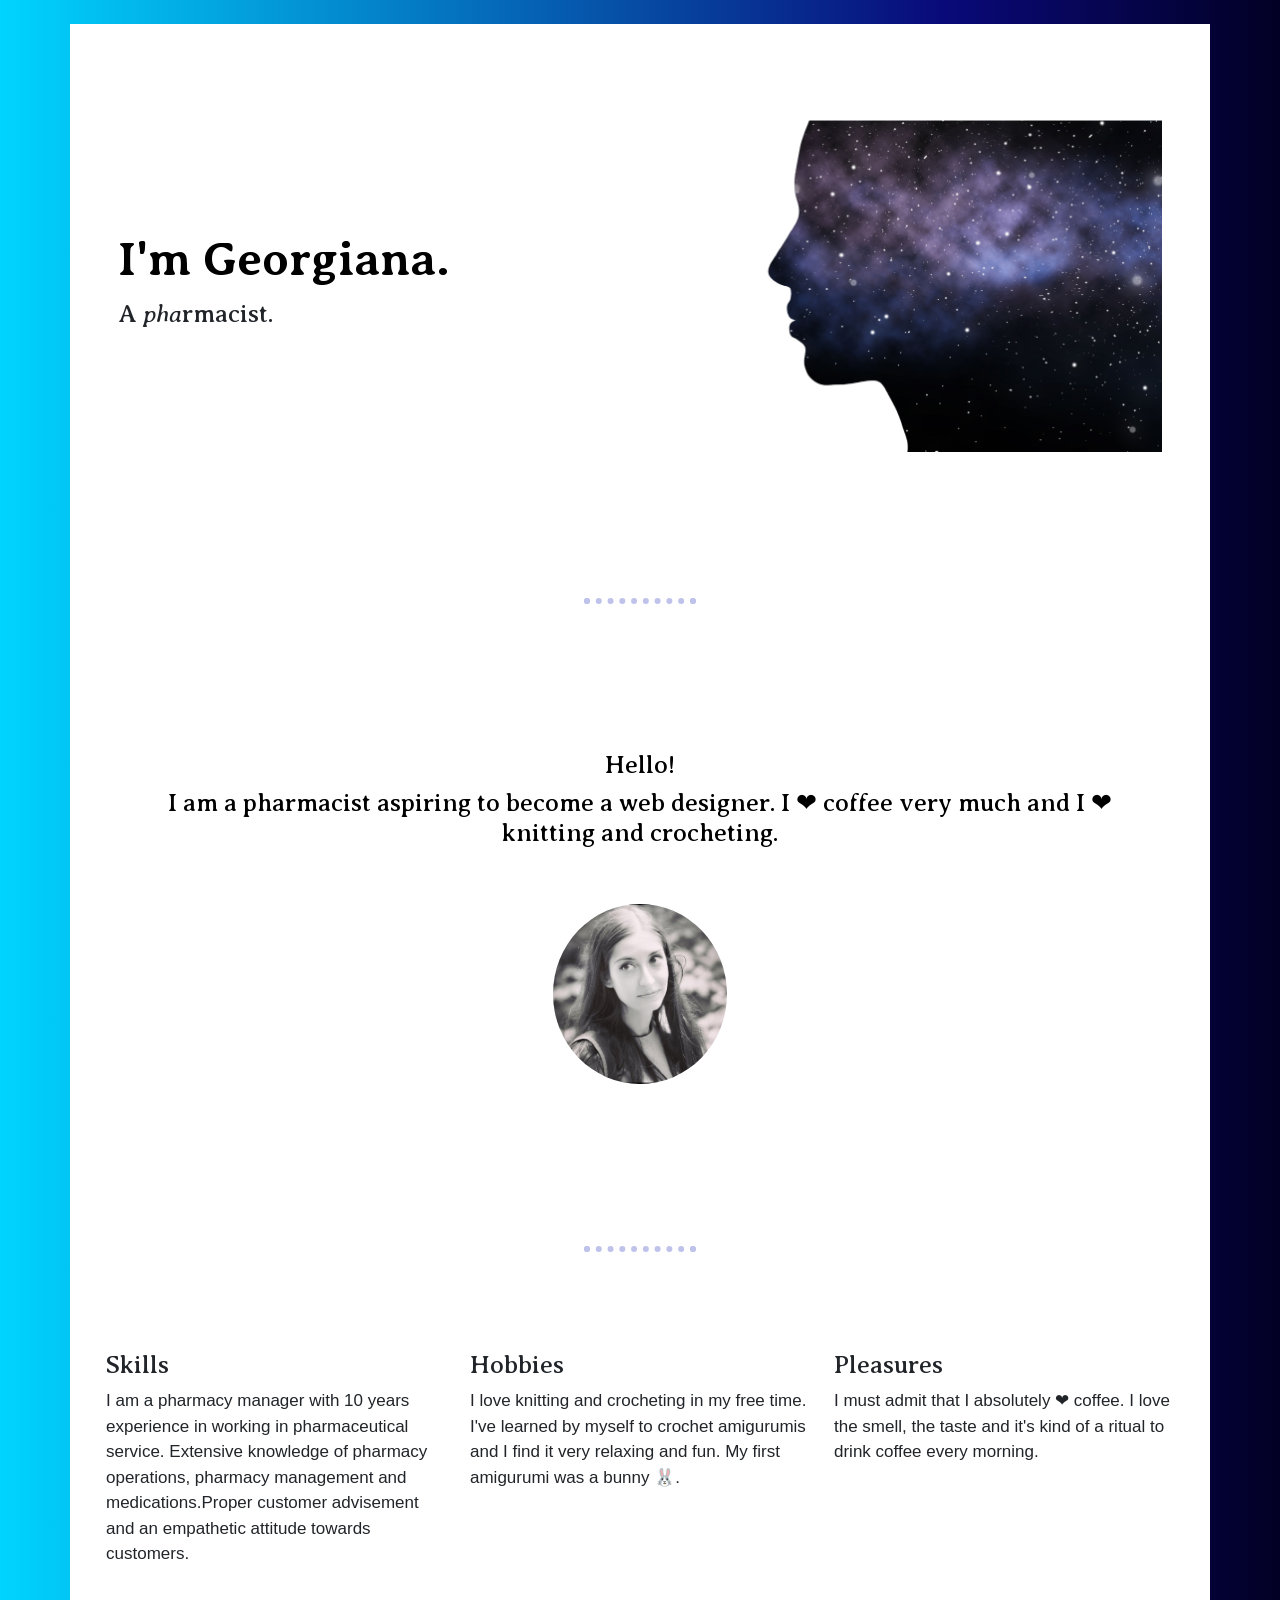
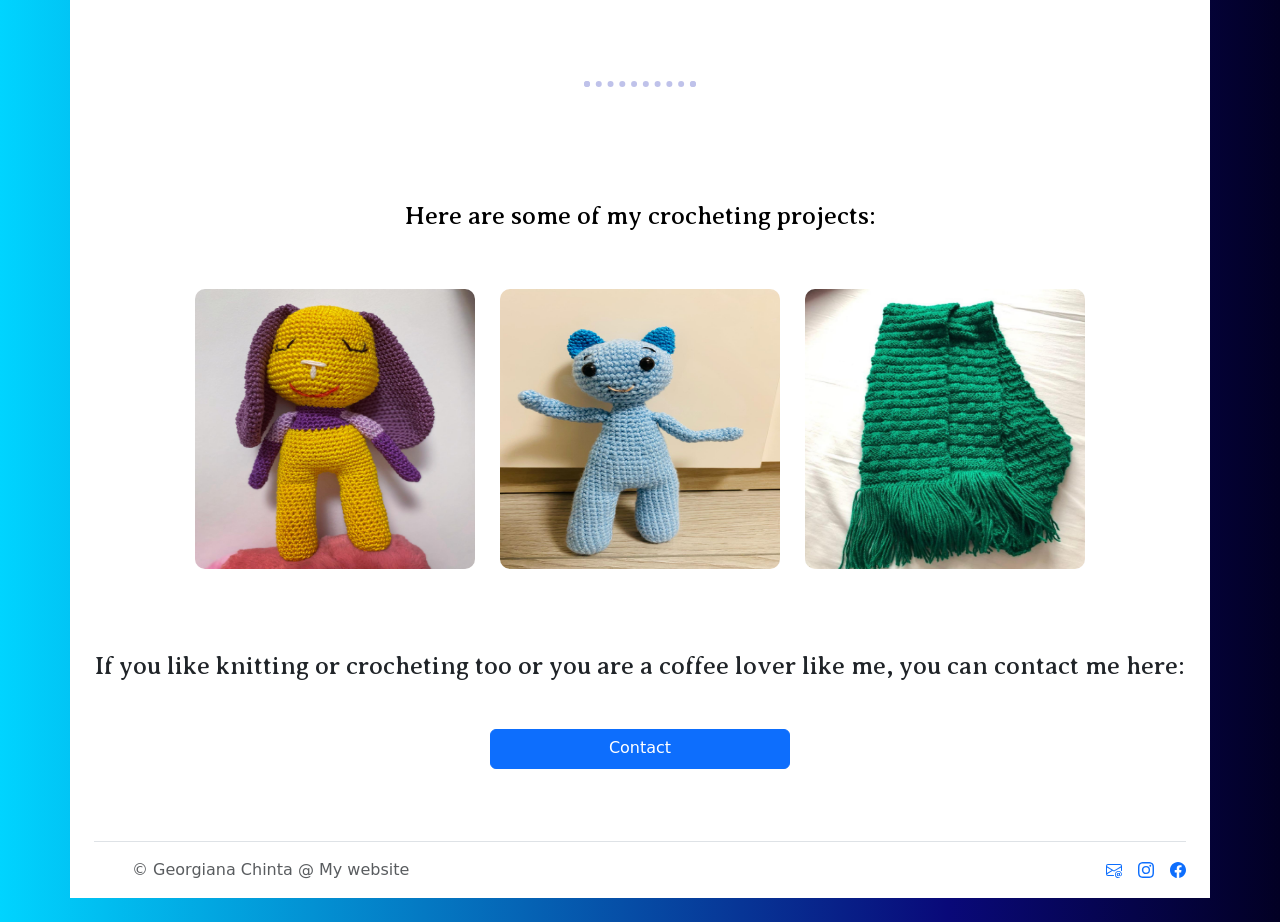
<file: index.html>
<!DOCTYPE html>
<html lang="en">

<head>
    <meta charset="UTF-8">
    <meta name="viewport" content="width=divice-width,initial-scale=1.0">
    <title>Personal Website</title>
    <link href="https://cdn.jsdelivr.net/npm/bootstrap@5.3.2/dist/css/bootstrap.min.css" rel="stylesheet" integrity="sha384-T3c6CoIi6uLrA9TneNEoa7RxnatzjcDSCmG1MXxSR1GAsXEV/Dwwykc2MPK8M2HN" crossorigin="anonymous" >
    <link rel="preconnect" href="https://fonts.googleapis.com">
    <link rel="preconnect" href="https://fonts.gstatic.com" crossorigin>
    <link href="https://fonts.googleapis.com/css2?family=Averia+Serif+Libre:wght@300&display=swap" rel="stylesheet">
    <link rel="stylesheet" href="./style.css">
</head>
<body>
  <div class="container big">

    <section id="hero">
     <div class="container mt-4">
        <div class="container col-xxl-8 px-4 py-5">
            <div class="row flex-lg-row-reverse align-items-center g-5 py-5">
             <div class="col-10 col-sm-8 col-lg-6">
                <img src="./photo/dreaming.jpg" class="dream d-block mx-lg-auto img-fluid" alt="dreaming" loading="lazy">
             </div>
             <div class="col-lg-6">
                <h1 class="display-5 fw-bold text-body-emphasis lh-1 mb-3">I'm Georgiana.</h1>
                <h2>A <em>pha</em>rmacist.</h2>
                
             </div>
            </div>
        </div>
      </div>
    </section>
    <hr />

    <section id="aboutme">
       <div class="my-5">
          <div class="p-5 text-center bg-body">
          <div class="py-5">
             <h2 class="text-body-emphasis">Hello!</h2>
             <h2 class="text-body-emphasis">I am a pharmacist aspiring to become a web designer. I <td class="chars">❤</td>
             </svg> coffee very much and I <td class="chars">❤</td> knitting and crocheting.</h2>
             <img src="./photo/me.jpeg" alt="profile-img" class="profile-img mt-5"/>
             <p class="col-lg-8 mx-auto lead"></p>
          </div>
          </div>
        </div>
  
    </section>
    <hr />
    <section id="resume">
        <div class="container col-xxl-8 px-4 py-5">
          <div class="row">
            <div class="col-lg-4">
        
              <h2 class="fw-normal">Skills</h2>
              <p>I am a pharmacy manager with 10 years experience in working in pharmaceutical service.
              Extensive knowledge of pharmacy operations, pharmacy management and medications.Proper customer advisement and an empathetic attitude towards customers.</p>
            </div>
            <div class="col-lg-4">
        
              <h2 class="fw-normal">Hobbies</h2>
              <p>I love knitting and crocheting in my free time. I've learned by myself to crochet amigurumis and I find it very relaxing and fun.
                  My first amigurumi was a bunny 🐰.</p>
       
            </div>
            <div class="col-lg-4">
        
              <h2 class="fw-normal">Pleasures</h2>
              <p>I must admit that I absolutely ❤ coffee. I love the smell, the taste and it's kind of a ritual to drink coffee every morning.</p>
        
            </div>
          </div>
        </div>
      </section>
      <hr />
      <section id="contact">
        <div class="container text-center pt-3">
            <h2 class="text-body-emphasis my-5">Here are some of my crocheting projects:</h2>
            <img class="amigurumi" src="./photo/amigurumi.jpeg" alt="amigurumi"/>
            <img class="amigurumi" src="./photo/amigurumi1.jpeg" alt="amigurumi"/>
            <img class="amigurumi" src="./photo/scarf.jpeg" alt="green scarf" />
            <h2 class="text-body  my-5 pt-4">If you like knitting or crocheting too or you are a coffee lover like me, 
             you can contact me here: </h2>
            <a class="email btn btn-primary mb-5" href="mailto:nanu_doruta@yahoo.com">Contact</a>
          </div>

      </section>

      <section id="footer">
         <div class="container">
          <footer class="d-flex flex-wrap justify-content-between align-items-center py-3 my-4 border-top">
          <div class="col-md-4 d-flex align-items-center">
              <a href="/" class="mb-3 me-2 mb-md-0 text-body-secondary text-decoration-none lh-1">
              <svg class="bi" width="30" height="24"><use xlink:href="#bootstrap"></use></svg>
              </a>
              <span class="mb-3 mb-md-0 text-body-secondary">© Georgiana Chinta @ My website</span>
          </div>
    
              <ul class="nav col-md-4 justify-content-end list-unstyled d-flex">
                <li class="ms-3"><a class="text-body-link" href="mailto:nanu_doruta@yahoo.com"><svg xmlns="http://www.w3.org/2000/svg" width="16" height="16" fill="currentColor" class="bi bi-envelope-at" viewBox="0 0 16 16">
              <path d="M2 2a2 2 0 0 0-2 2v8.01A2 2 0 0 0 2 14h5.5a.5.5 0 0 0 0-1H2a1 1 0 0 1-.966-.741l5.64-3.471L8 9.583l7-4.2V8.5a.5.5 0 0 0 1 0V4a2 2 0 0 0-2-2zm3.708 6.208L1 11.105V5.383zM1 4.217V4a1 1 0 0 1 1-1h12a1 1 0 0 1 1 1v.217l-7 4.2z"/>
              <path d="M14.247 14.269c1.01 0 1.587-.857 1.587-2.025v-.21C15.834 10.43 14.64 9 12.52 9h-.035C10.42 9 9 10.36 9 12.432v.214C9 14.82 10.438 16 12.358 16h.044c.594 0 1.018-.074 1.237-.175v-.73c-.245.11-.673.18-1.18.18h-.044c-1.334 0-2.571-.788-2.571-2.655v-.157c0-1.657 1.058-2.724 2.64-2.724h.04c1.535 0 2.484 1.05 2.484 2.326v.118c0 .975-.324 1.39-.639 1.39-.232 0-.41-.148-.41-.42v-2.19h-.906v.569h-.03c-.084-.298-.368-.63-.954-.63-.778 0-1.259.555-1.259 1.4v.528c0 .892.49 1.434 1.26 1.434.471 0 .896-.227 1.014-.643h.043c.118.42.617.648 1.12.648m-2.453-1.588v-.227c0-.546.227-.791.573-.791.297 0 .572.192.572.708v.367c0 .573-.253.744-.564.744-.354 0-.581-.215-.581-.8Z"/>
              </svg></a></li>
                 <li class="ms-3"><a class="text-body-primary" href="https://www.instagram.com/doruta_c?igsh=MWxzOGk4dGkzeHU0Zg%3D%3D&utm_source=qr"><svg xmlns="http://www.w3.org/2000/svg" width="16" height="16" fill="currentColor" class="bi bi-instagram" viewBox="0 0 16 16">
              <path d="M8 0C5.829 0 5.556.01 4.703.048 3.85.088 3.269.222 2.76.42a3.9 3.9 0 0 0-1.417.923A3.9 3.9 0 0 0 .42 2.76C.222 3.268.087 3.85.048 4.7.01 5.555 0 5.827 0 8.001c0 2.172.01 2.444.048 3.297.04.852.174 1.433.372 1.942.205.526.478.972.923 1.417.444.445.89.719 1.416.923.51.198 1.09.333 1.942.372C5.555 15.99 5.827 16 8 16s2.444-.01 3.298-.048c.851-.04 1.434-.174 1.943-.372a3.9 3.9 0 0 0 1.416-.923c.445-.445.718-.891.923-1.417.197-.509.332-1.09.372-1.942C15.99 10.445 16 10.173 16 8s-.01-2.445-.048-3.299c-.04-.851-.175-1.433-.372-1.941a3.9 3.9 0 0 0-.923-1.417A3.9 3.9 0 0 0 13.24.42c-.51-.198-1.092-.333-1.943-.372C10.443.01 10.172 0 7.998 0zm-.717 1.442h.718c2.136 0 2.389.007 3.232.046.78.035 1.204.166 1.486.275.373.145.64.319.92.599s.453.546.598.92c.11.281.24.705.275 1.485.039.843.047 1.096.047 3.231s-.008 2.389-.047 3.232c-.035.78-.166 1.203-.275 1.485a2.5 2.5 0 0 1-.599.919c-.28.28-.546.453-.92.598-.28.11-.704.24-1.485.276-.843.038-1.096.047-3.232.047s-2.39-.009-3.233-.047c-.78-.036-1.203-.166-1.485-.276a2.5 2.5 0 0 1-.92-.598 2.5 2.5 0 0 1-.6-.92c-.109-.281-.24-.705-.275-1.485-.038-.843-.046-1.096-.046-3.233s.008-2.388.046-3.231c.036-.78.166-1.204.276-1.486.145-.373.319-.64.599-.92s.546-.453.92-.598c.282-.11.705-.24 1.485-.276.738-.034 1.024-.044 2.515-.045zm4.988 1.328a.96.96 0 1 0 0 1.92.96.96 0 0 0 0-1.92m-4.27 1.122a4.109 4.109 0 1 0 0 8.217 4.109 4.109 0 0 0 0-8.217m0 1.441a2.667 2.667 0 1 1 0 5.334 2.667 2.667 0 0 1 0-5.334"/>
              </svg></a></li>
                <li class="ms-3"><a class="text-body-primary" href="https://www.facebook.com/doruta"><svg xmlns="http://www.w3.org/2000/svg" width="16" height="16" fill="currentColor" class="bi bi-facebook" viewBox="0 0 16 16">
              <path d="M16 8.049c0-4.446-3.582-8.05-8-8.05C3.58 0-.002 3.603-.002 8.05c0 4.017 2.926 7.347 6.75 7.951v-5.625h-2.03V8.05H6.75V6.275c0-2.017 1.195-3.131 3.022-3.131.876 0 1.791.157 1.791.157v1.98h-1.009c-.993 0-1.303.621-1.303 1.258v1.51h2.218l-.354 2.326H9.25V16c3.824-.604 6.75-3.934 6.75-7.951"/>
              </svg></a></li>
              </ul>
          </footer>
    
        </div>
      </section>
    </div>
  </body>
</html>
</file>
<file: style.css>
h1{
    color: black;
    font-family: 'Averia Serif Libre', serif;
    
}
h2{
    font-size: 25px;
    font-family: 'Averia Serif Libre', serif;
}
p{
    font-family: 'Alegreya Sans', sans-serif;
    font-size: 17px;
}

.profile-img{
    border-radius: 50%;
    height:180px;
    
}
body{
    background: rgb(2,0,36);
background: linear-gradient(90deg, rgba(0,212,255,1) 0%, rgba(9,9,121,1) 74%, rgba(2,0,36,1) 100%);
}
.big{
    background-color: white;
}

.amigurumi{
    height:300px;
    width: 300px;
    padding: 10px;
    border: 5px;
    border-radius: 20px;
}

hr{
    border: dotted rgb(6, 17, 174) 6px;
    border-bottom: none;
    width: 10%;
    margin: 50px auto;
    
}
.email{
    width:300px;
    height:40px;
}
</file>
